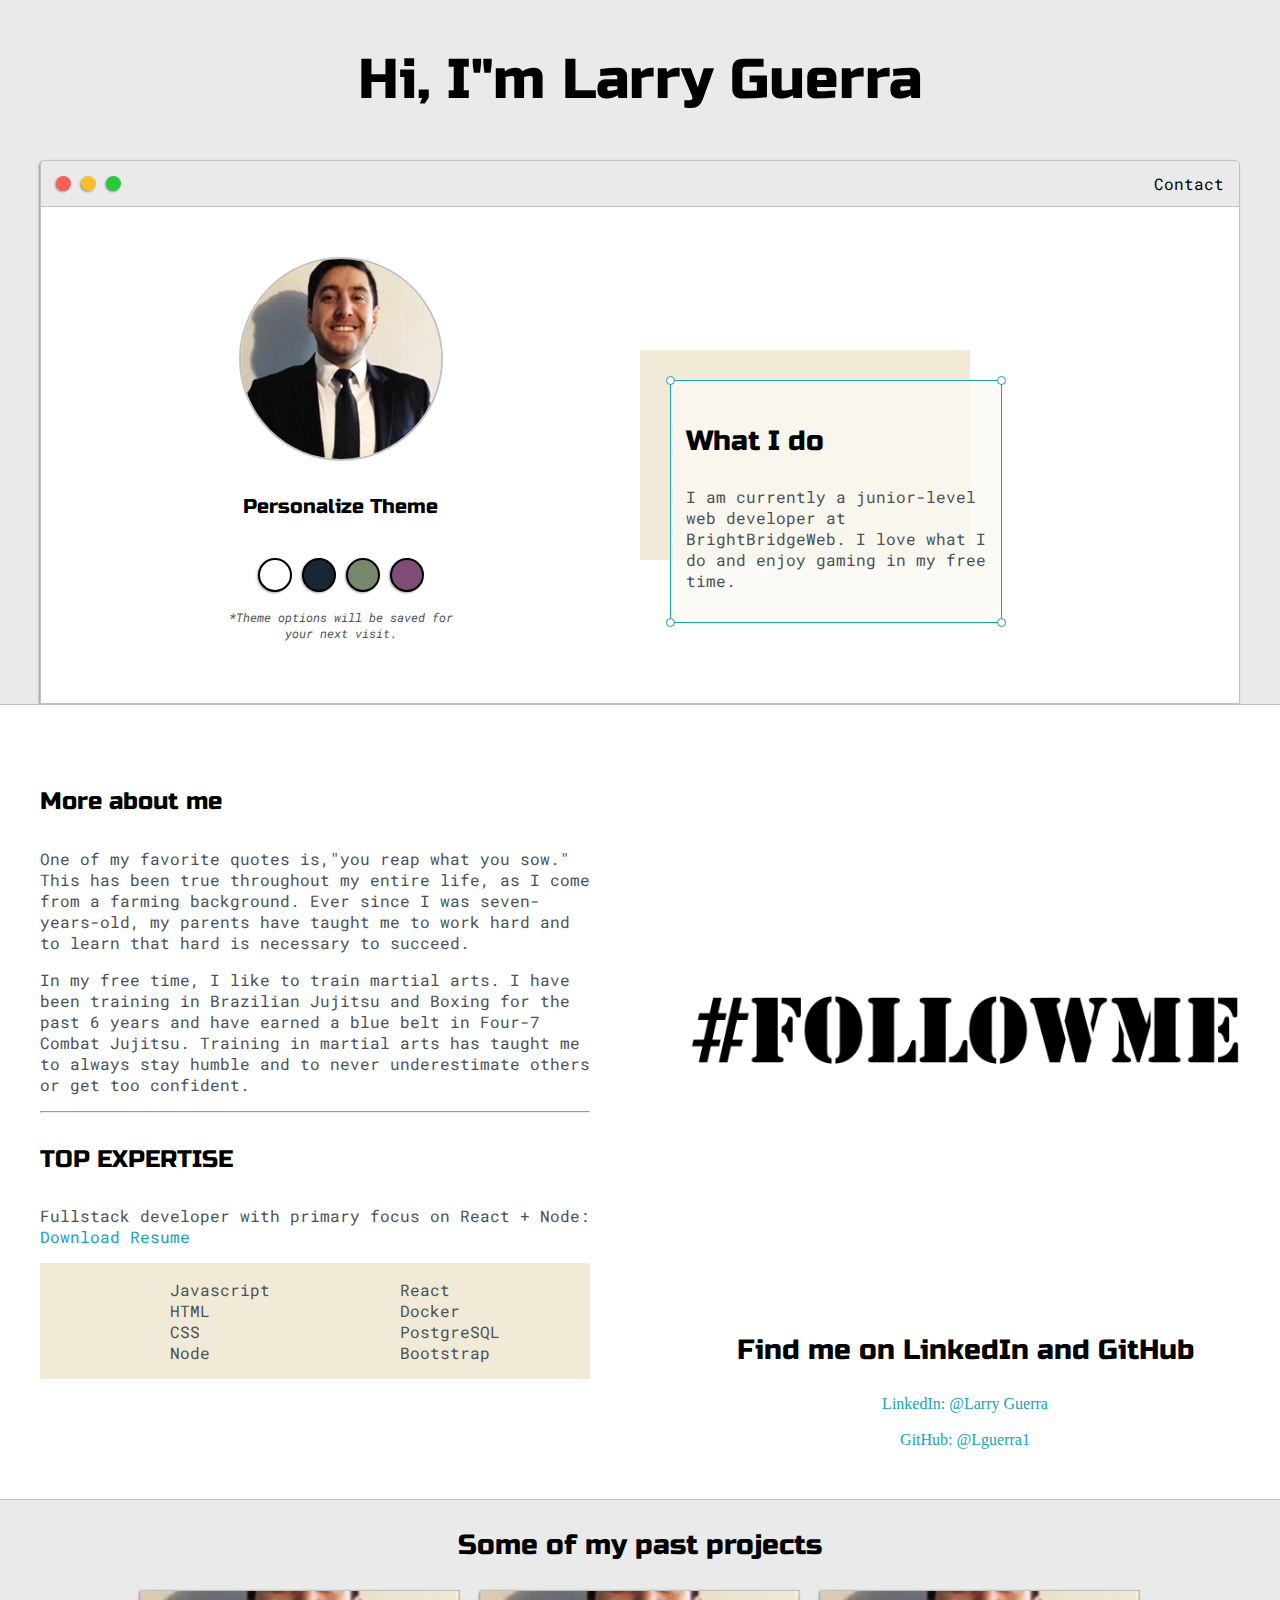
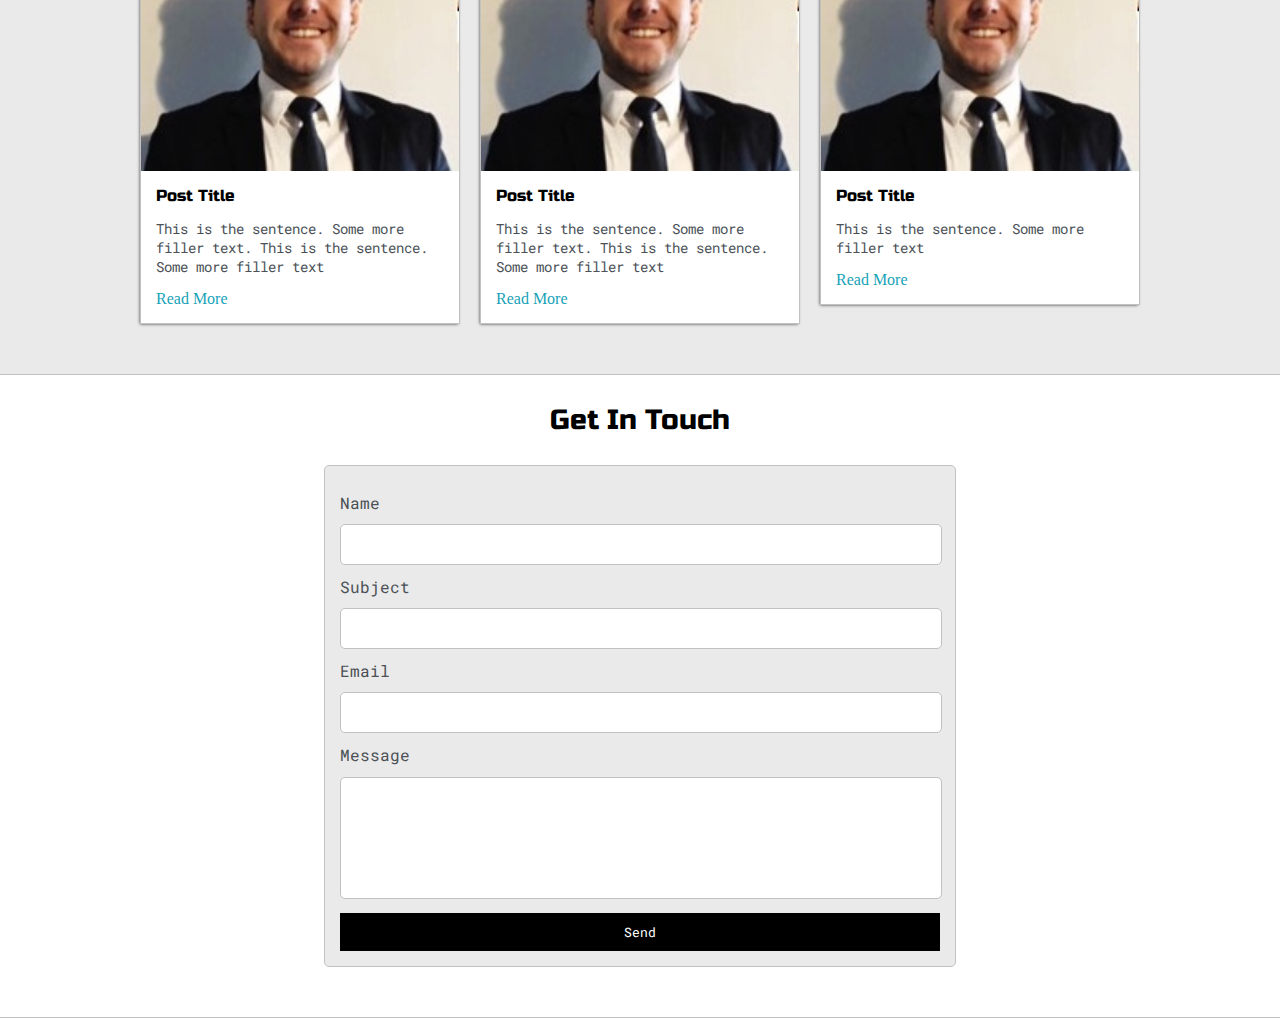
<file: index.html>
<!DOCTYPE html>
<html lang="en">

<head>
    <meta charset="UTF-8">
    <meta name="viewport" content="width=device-width, initial-scale=1.0">
    <title>Larry Guerra</title>
    <link href="https://fonts.googleapis.com/css2?family=Russo+One&display=swap" rel="stylesheet">

    <link href="https://fonts.googleapis.com/css2?family=Roboto+Mono:wght@500&family=Russo+One&display=swap"
        rel="stylesheet">

    <link rel="stylesheet" type="text/css" href="default.css">

    <link id="theme-style" rel="stylesheet" type="text/css" href="">
</head>

<body>

    <section class="s1">
        <div class="main-container">
            <div class="greeting-wrapper">
                <h1>Hi, I"m Larry Guerra</h1>
            </div>

            <div class="intro-wrapper">
                <div class="nav-wrapper">
                    <div class="dots-wrapper">
                        <div id="dot-1" class="browser-dot"></div>
                        <div id="dot-2" class="browser-dot"></div>
                        <div id="dot-3" class="browser-dot"></div>
                    </div>
                    <ul id="navigation">
                        <li><a href="#">Contact</a></li>
                    </ul>
                </div>
                <div class="left-column">
                    <img id="profile_pic" src="images/larrysuit.jpg">
                    <h5 style="text-align: center; line-height: center">Personalize Theme</h5>
                    <div id="theme_options_wrapper">
                        <div id="light-mode" class="theme_dot"></div>
                        <div id="blue-mode" class="theme_dot"></div>
                        <div id="green-mode" class="theme_dot"></div>
                        <div id="purple-mode" class="theme_dot"></div>
                    </div>
                    <p id="settings-note">*Theme options will be saved for <br>your next visit.</p>
                </div>
                <div class="right-column">
                    <div id="preview-shadow">
                        <div id="preview">
                            <div id="corner-tl" class="corner"></div>
                            <div id="corner-tr" class="corner"></div>
                            <h3>What I do</h3>
                            <p>I am currently a junior-level web developer at BrightBridgeWeb. I love what I do and
                                enjoy
                                gaming in my free time.
                            </p>
                            <div id="corner-br" class="corner"></div>
                            <div id="corner-bl" class="corner"></div>
                        </div>
                    </div>
                </div>
            </div>

        </div>
    </section>

    <section class="s2">
        <div class="main-container">

            <div class="about-wrapper">

                <div class="about-me">
                    <h4>More about me</h4>
                    <p>One of my favorite quotes is,"you reap what you sow." This has been true throughout my entire
                        life, as I come from a farming background. Ever since I was seven-years-old, my parents have
                        taught me to work hard and to learn that hard is necessary to succeed.</p>
                    <p>In my free time, I like to train martial arts. I have been training in Brazilian Jujitsu and
                        Boxing for the past 6 years and have earned a blue belt in Four-7 Combat Jujitsu. Training in
                        martial arts has taught me to always stay humble and to never underestimate others or get too
                        confident.</p>

                    <hr>

                    <h4>TOP EXPERTISE</h4>
                    <p>Fullstack developer with primary focus on React + Node: <a target="_blank"
                            href="Resume.pdf">Download
                            Resume</a></p>

                    <div id="skills">

                        <ul>
                            <li>Javascript</li>
                            <li>HTML</li>
                            <li>CSS</li>
                            <li>Node</li>
                        </ul>


                        <ul>
                            <li>React</li>
                            <li>Docker</li>
                            <li>PostgreSQL</li>
                            <li>Bootstrap</li>
                        </ul>

                    </div>
                </div>
                <div class="social-links">
                    <img id="social_img" src="images/social_img.png">
                    <h3>Find me on LinkedIn and GitHub</h3>
                    <a target="_blank" href="https://www.linkedin.com/in/larry-guerra/">LinkedIn: @Larry Guerra</a>
                    <br>
                    <a target="_blank" href="https://github.com/Lguerra1">GitHub: @Lguerra1</a>
                </div>
            </div>
        </div>
    </section>

    <section class="s1">
        <div class="main-container">
            <h3 style="text-align: center">Some of my past projects</h3>
            <div class="post-wrapper">
                <div>
                    <div class="post">
                        <img class="thumbnail" src="images/larrysuit.jpg">
                        <div class="post-preview">
                            <h6 class="post-title">Post Title</h6>
                            <p class="post-intro">This is the sentence. Some more filler text. This is the sentence.
                                Some
                                more filler text</p>
                            <a href="post.html">Read More</a>
                        </div>
                    </div>
                </div>
                <div>
                    <div class="post">
                        <img class="thumbnail" src="images/larrysuit.jpg">
                        <div class="post-preview">
                            <h6 class="post-title">Post Title</h6>
                            <p class="post-intro">This is the sentence. Some more filler text. This is the sentence.
                                Some
                                more filler text</p>
                            <a href="#">Read More</a>
                        </div>
                    </div>
                </div>
                <div>
                    <div class="post">
                        <img class="thumbnail" src="images/larrysuit.jpg">
                        <div class="post-preview">
                            <h6 class="post-title">Post Title</h6>
                            <p class="post-intro">This is the sentence. Some more filler text</p>
                            <a href="#">Read More</a>
                        </div>
                    </div>
                </div>

            </div>
        </div>
    </section>

    <section class="s2">
        <div class="main-container">
            <h3 style="text-align: center">Get In Touch</h3>

            <form id="contact-form">
                <label>Name</label>
                <input class="input-field" type="text" name="name">

                <label>Subject</label>
                <input class="input-field" type="text" name="subject">

                <label>Email</label>
                <input class="input-field" type="text" name="email">

                <label>Message</label>
                <textarea class="input-field" name="message">
                </textarea>

                <input id="submit-btn" type="submit" value="Send">
            </form>
        </div>
    </section>

    <script src="script.js"></script>

</body>

</html>
</file>
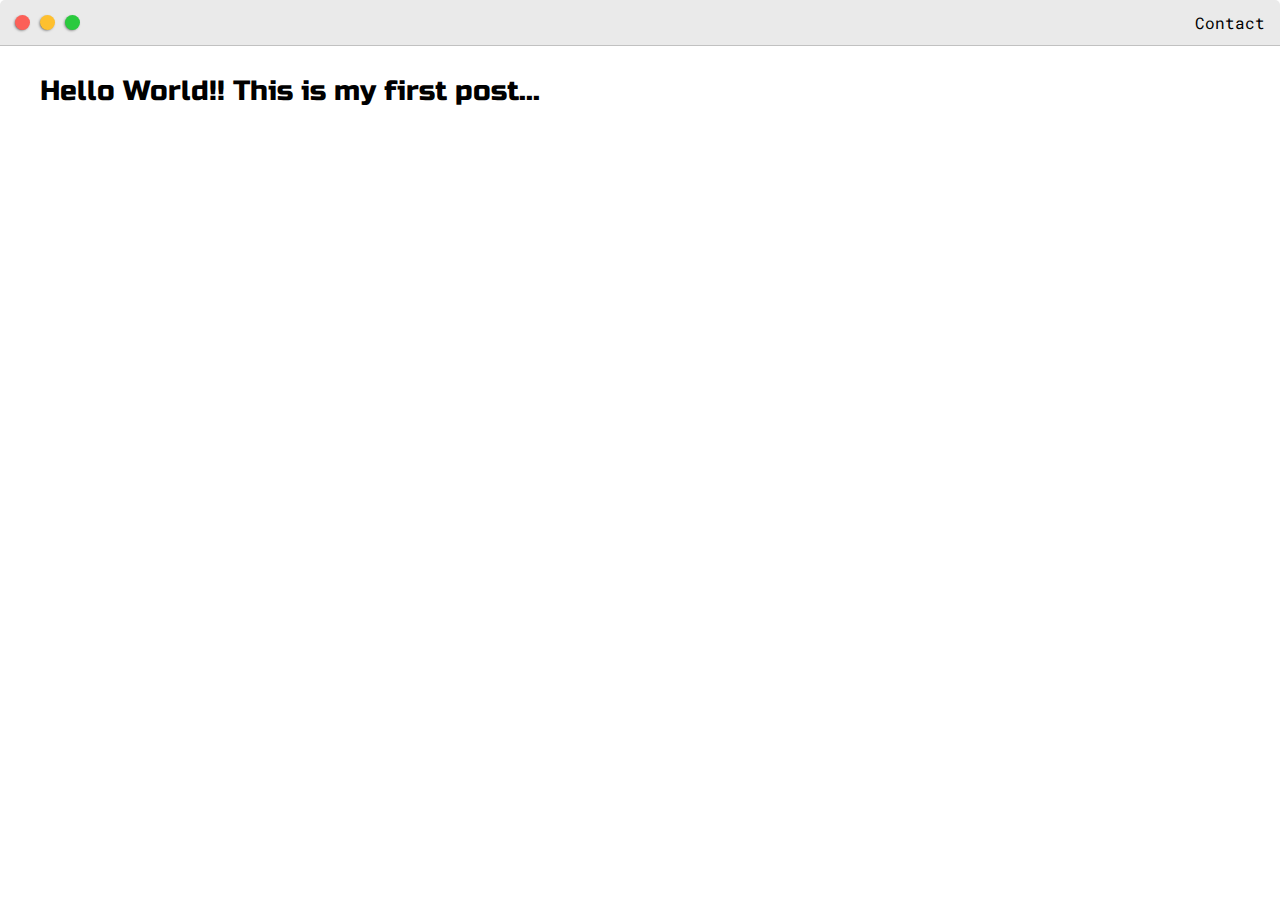
<file: post.html>
<!DOCTYPE html>
<html lang="en">

<head>
    <meta charset="UTF-8">
    <meta name="viewport" content="width=device-width, initial-scale=1.0">
    <title>Post Name</title>
    <link href="https://fonts.googleapis.com/css2?family=Russo+One&display=swap" rel="stylesheet">
    <link href="https://fonts.googleapis.com/css2?family=Roboto+Mono:wght@500&family=Russo+One&display=swap"
        rel="stylesheet">
    <link rel="stylesheet" type="text/css" href="default.css">
</head>

<body>
    <div class="nav-wrapper">
        <div class="dots-wrapper">
            <div id="dot-1" class="browser-dot"></div>
            <div id="dot-2" class="browser-dot"></div>
            <div id="dot-3" class="browser-dot"></div>
        </div>
        <ul id="navigation">
            <li><a href="#">Contact</a></li>
        </ul>
    </div>
    <div class="main-container">
        <h3> Hello World!! This is my first post...</h3>
    </div>

</body>

</html>
</file>
<file: default.css>
:root {
    --mainColor: #eaeaea;
    --secondaryColor: #fff;

    --borderColor: #c1c1c1;

    --mainText: black;
    --secondaryText: #4b5156;

    --themeDotBorder: black;

    --previewBg: rgb(251, 249, 243, 0.8);

    --previewShadow: #f0ead6;

    --buttonColor: black;
}

html,
body {
    padding: 0;
    margin: 0;
}

h1,
h2,
h3,
h4,
h5,
h6,
strong {
    color: var(--mainText);
    font-family: 'Russo One', sans-serif;
    font-weight: 500;

}

p,
li,
span,
label,
input,
textarea {
    color: var(--secondaryText);
    font-family: 'Roboto Mono', monospace;
}

a {
    text-decoration: none;
    color: #17a2b8;
}

ul {
    list-style: none;
}

h1 {
    font-size: 56px;
}

h2 {
    font-size: 36px;
}

h3 {
    font-size: 28px;
}

h4 {
    font-size: 24px;
}

h5 {
    font-size: 20px;
}

h6 {
    font-size: 16px;
}

.s1 {
    background-color: var(--mainColor);
    border-bottom: 1px solid var(--borderColor);
    overflow: auto;
}

.s2 {
    background-color: var(--secondaryColor);
    border-bottom: 1px solid var(--borderColor);
    overflow: auto;
}

.main-container {
    width: 1200px;
    margin: 0 auto;
}

.greeting-wrapper {
    display: grid;
    text-align: center;
    min-height: 10em;
    align-content: center;
}

.intro-wrapper {
    background-color: var(--secondaryColor);
    border: 1px solid var(--borderColor);
    border-radius: 5px 5px 0 0;

    -webkit-box-shadow: -1px 1px 3px -1px rgba(0, 0, 0, 0.75);
    -moz-box-shadow: -1px 1px 3px -1px rgba(0, 0, 0, 0.75);
    box-shadow: -1px 1px 3px -1px rgba(0, 0, 0, 0.75);

    display: grid;
    grid-template-columns: 1fr 1fr;
    grid-template-areas:
        "nav-wrapper nav-wrapper"
        "left-column right-column"
    ;
}

.nav-wrapper {
    grid-area: nav-wrapper;
    border-bottom: 1px solid var(--borderColor);
    display: flex;
    justify-content: space-between;
    align-items: center;
    background-color: var(--mainColor);
    border-radius: 5px 5px 0 0;
}

#navigation a {
    color: var(--mainText)
}

#navigation {
    margin: 0;
    padding: 10px;

}

#navigation li {
    display: inline-block;
    margin-right: 5px;
    margin-left: 5px;
}

.dots-wrapper {
    display: flex;
    padding: 10px;
}

.browser-dot {
    background-color: black;
    height: 15px;
    width: 15px;
    border-radius: 50%;
    margin: 5px;

    -webkit-box-shadow: -1px 1px 3px -1px rgba(0, 0, 0, 0.75);
    -moz-box-shadow: -1px 1px 3px -1px rgba(0, 0, 0, 0.75);
    box-shadow: -1px 1px 3px -1px rgba(0, 0, 0, 0.75);
}

.left-column {
    grid-area: left-column;
    padding: 50px 0 50px 0;
}

#profile_pic {
    height: 200px;
    width: 200px;
    object-fit: cover;
    border: 2px solid var(--borderColor);
    display: block;
    margin: 0 auto;
    border-radius: 50%;
}

.theme_dot {
    height: 30px;
    width: 30px;
    border-radius: 50%;
    background-color: black;

    margin: 5px;
    border: 2px solid var(--themeDotBorder);

    -webkit-box-shadow: -1px 1px 3px -1px rgba(0, 0, 0, 0.75);
    -moz-box-shadow: -1px 1px 3px -1px rgba(0, 0, 0, 0.75);
    box-shadow: -1px 1px 3px -1px rgba(0, 0, 0, 0.75);

    cursor: pointer;
}

.theme_dot:hover {
    border-width: 5px;
}

#light-mode {
    background-color: #fff;
}

#blue-mode {
    background-color: #192734;
}

#green-mode {
    background-color: #78866b;
}

#purple-mode {
    background-color: #7e4c74;
}

#settings-note {
    font-size: 12px;
    font-style: italic;
    text-align: center;
}

#theme_options_wrapper {
    display: flex;
    justify-content: center;
}

.right-column {
    grid-area: right-column;
    display: grid;
    align-content: center;
    padding-top: 50px;
    padding-bottom: 50px;
}

#preview-shadow{
    background-color: var(--previewShadow);
    width: 300px;
    height: 180px;
    padding-left: 30px;
    padding-top: 30px;
}

#preview {
    width: 300px;
    border: 1.5px solid #17a2b8;
    background-color: var(--previewBg);
    padding: 15px;
    position: relative;
}

.corner {
    height: 7px;
    width: 7px;
    border-radius: 50%;
    border: 1.5px solid #17a2b8;
    background-color: #fff;
    position: absolute;
}

#corner-tl {
    top: -5px;
    left: -5px;
}

#corner-tr {
    top: -5px;
    right: -5px;
}

#corner-br {
    bottom: -5px;
    right: -5px;
}

#corner-bl {
    bottom: -5px;
    left: -5px;
}

.about-wrapper {
    display: grid;
    grid-template-columns: repeat(auto-fit, minmax(320px, 1fr));
    padding: 50px 0 50px 0;
    gap:100px;
}

#skills {
    display: flex;
    justify-content: space-evenly;
    background-color: var(--previewShadow);
}

.social-links{
    display: grid;
    align-content: center;
    text-align: center;
}

#social_img {
    width: 100%;
}

.post-wrapper {
    display: grid;
    grid-template-columns: repeat(auto-fit, 320px);
    gap: 20px;
    justify-content: center;
    padding-bottom: 50px;
}

.post {
    border: 1px solid var(--borderColor);
    -webkit-box-shadow: -1px 1px 3px -1px rgba(0, 0, 0, 0.75);
    -moz-box-shadow: -1px 1px 3px -1px rgba(0, 0, 0, 0.75);
    box-shadow: -1px 1px 3px -1px rgba(0, 0, 0, 0.75);

}

.thumbnail{
    display: block;
    width: 100%;
    height: 180px;
    object-fit: cover;
}

.post-preview{
    background-color: #fff;
    padding: 15px;
}

.post-title {
    color: black;
    margin: 0;
}

.post-intro {
    color: #4b5156;
    font-size: 14px;
}
#dot-1 {
    background-color: #FC6058;
}

#dot-2 {
    background-color: #FEC02F;
}

#dot-3 {
    background-color: #2ACA3E;
}

#contact-form {
    display: block;
    max-width: 600px;
    margin: 0 auto;
    border: 1px solid var(--borderColor);
    padding: 15px;
    border-radius: 5px;
    background-color: var(--mainColor);
    margin-bottom: 50px;
}

#contact-form label {
    line-height: 2.7em;
}

#contact-form textarea {
    min-height: 100px;
    font-size: 14px;
    resize: none;
}

.input-field{
    width: 100%;
    padding: 10px 0 10px 0;
    background-color: var(--secondaryColor);
    border-radius: 5px;
    border: 1px solid var(--borderColor);
    font-size: 14px;
}

#submit-btn {
margin-top: 10px;
width: 100%;
padding: 10px 0 10px 0;
color: #fff;
background-color: var(--buttonColor);
border: none;
}

@media screen and (max-width: 1200px){
    .main-container {
        width: 95%
    }
}


@media screen and (max-width: 800px) {
    .intro-wrapper {
        grid-template-columns: 1fr;
        grid-template-areas:
            "nav-wrapper"
            "left-column"
            "right-column"
        ;
    }

    .right-column {
        justify-content: center;
    }
}
</file>
